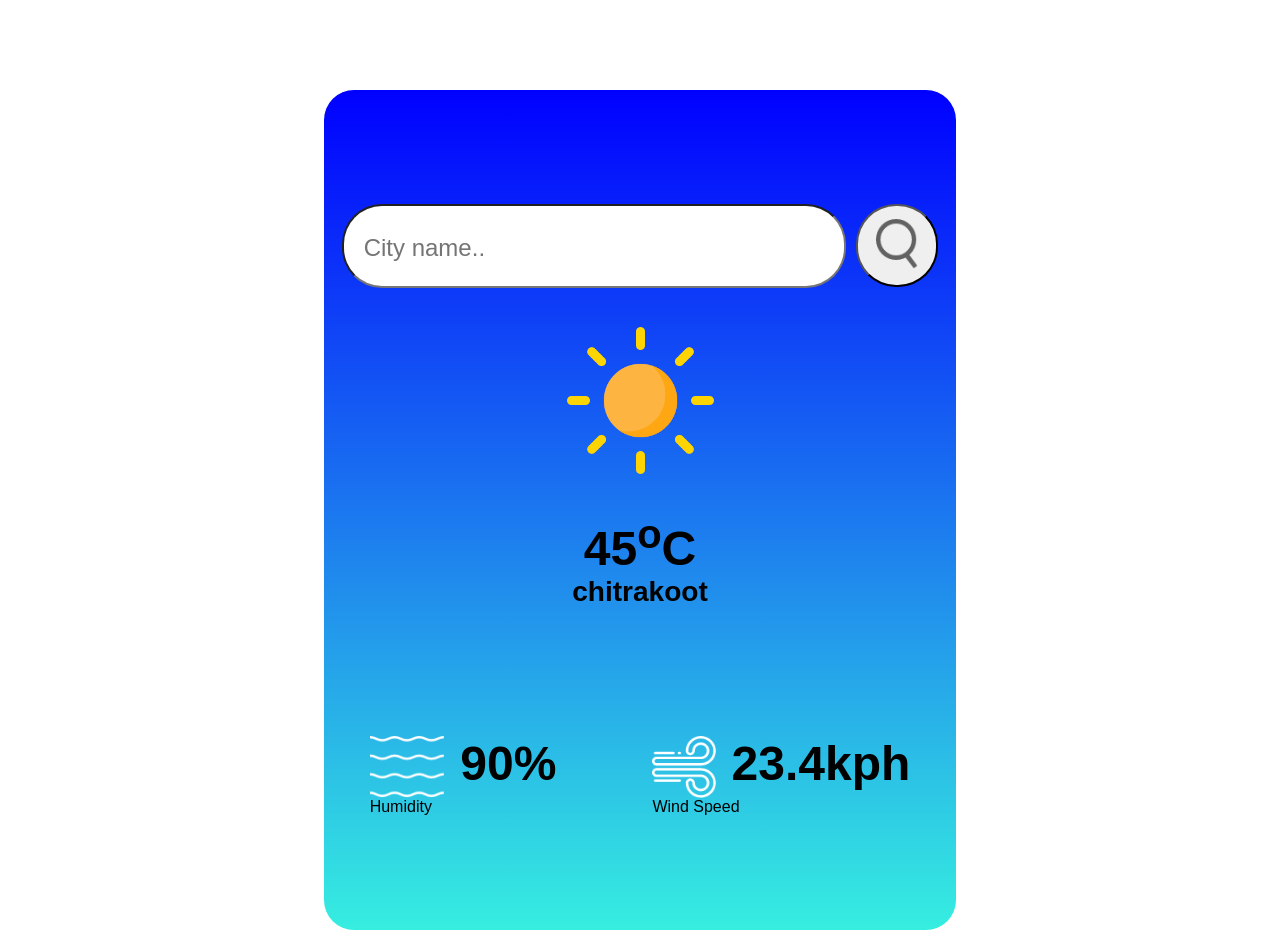
<file: index.html>
<!DOCTYPE html>
<html lang="en">

<head>
    <meta charset="UTF-8">
    <meta name="viewport" content="width=device-width, initial-scale=1.0">
    <title>Weather-prj</title>
    <link rel="stylesheet" href="weather.css">
</head>
<body>
    <div class="main">

        <nav class="nav">
            <input type="text" id="input-box" class="input-box" placeholder="City name..">
            <button class="search"><img src="search.png"></button>
        </nav>

        <div class="middle">
            <img class="middle-img" src="clear.png">
            <h1 class="temp">45<sup>o</sup>C</h1>
            <h3 class="city">chitrakoot</h3>
        </div>

        <div class="down">

            <div class="first">
                <div class="humidity">
                    <img src="humidity.png" alt="">
                <h1 class="humi">90%</h1>
                </div>
                <p>Humidity</p>
            </div>

            <div class="second">
                <div class="wind">
                    <img src="wind.png" alt="">
                <h1 class="wi">23.4kph</h1>
                </div>
                <p>Wind Speed</p>
            </div>

        </div>

    </div>
</body>
<script src="weather.js"></script>
</html>
</file>
<file: weather.css>
*{
    padding: 0;
    margin: 0;
    font-family: 'Segoe UI', Tahoma, Geneva, Verdana, sans-serif;
}
body{

    
}
.main{
    width: 37rem;
    min-width: 521px;
    height: 50rem;
    padding: 20px;
    /* height: 0vh; */
    background-image: linear-gradient(#0000FF,#36EEE0);
    /* background-color: black; */
    display: flex;
    justify-content: center;
    flex-direction: column;
    align-items: center;
    border-radius: 30px;
    margin: auto;
    position: relative;
    top: 10vh;
}

.nav{
    display: flex;
    justify-content: center;
    align-items: center;
    gap: 10px;
}

.nav input{
    height: 3.5em;
    width: 21em;
    border-radius: 40px;
    box-sizing: border-box;
    padding: 5px 0 0 20px;
    font-size: 24px;
    cursor: pointer;
}
.nav input:hover{
    border: 5px solid #212121;
}
.nav button{
    height: 6.2em;
    width: 6.2em;
    border-radius: 40px;
    cursor: pointer;
}
.nav button:active{
    /* border-color: black; */
    border: 5px solid;
}
.nav button img{
    height: 50px;
}
.middle{
    display: flex;
    flex-direction: column;
    /* justify-content: center; */
    align-items: center;
    font-size: 1.5em;
}

.down{
    display: flex;
    column-gap: 6em;
    /* position: relative; */
    margin-top: 8em;

}
.humidity{
    display: flex;
    gap: 1em;
}
.wind{
    display: flex;
    gap: 1em;
}
.first h1,.second h1{
    font-size: 3rem;
}
.first img,.second img{
    height: 3.9em;
}
</file>
